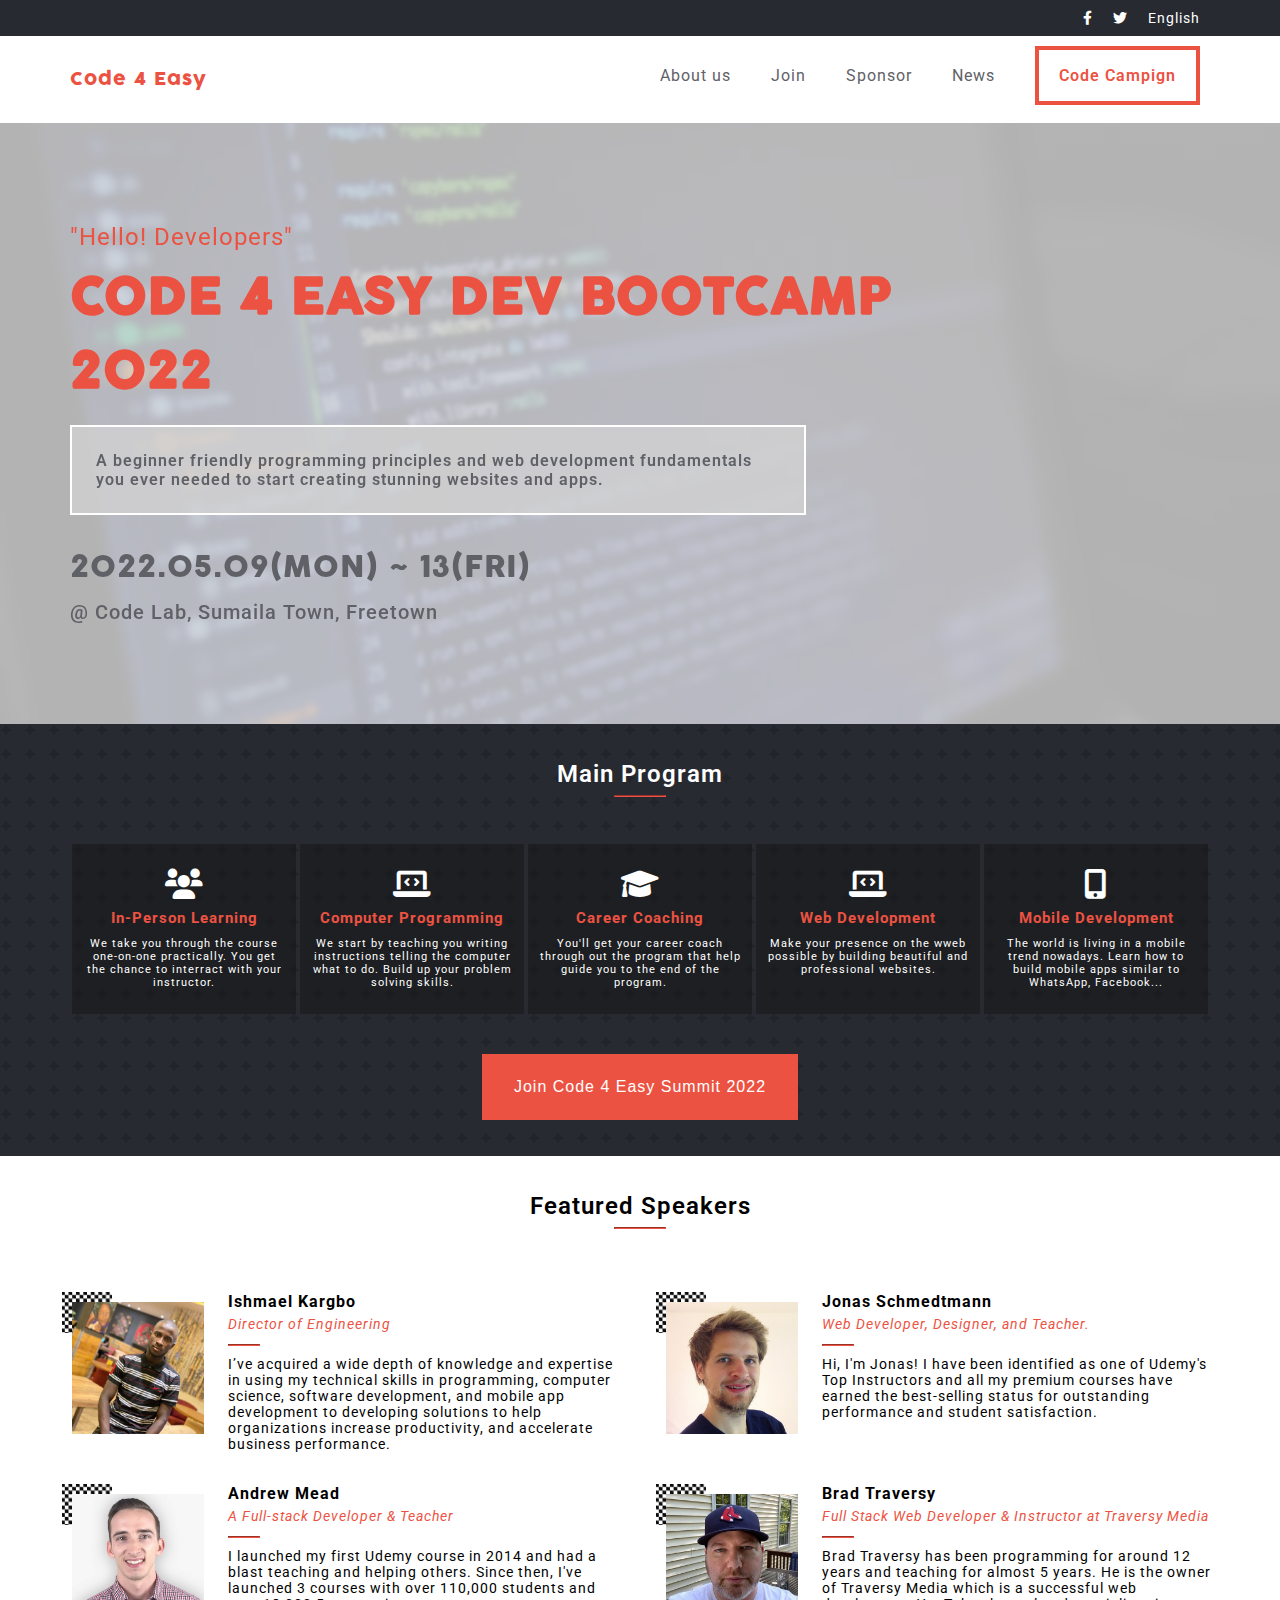
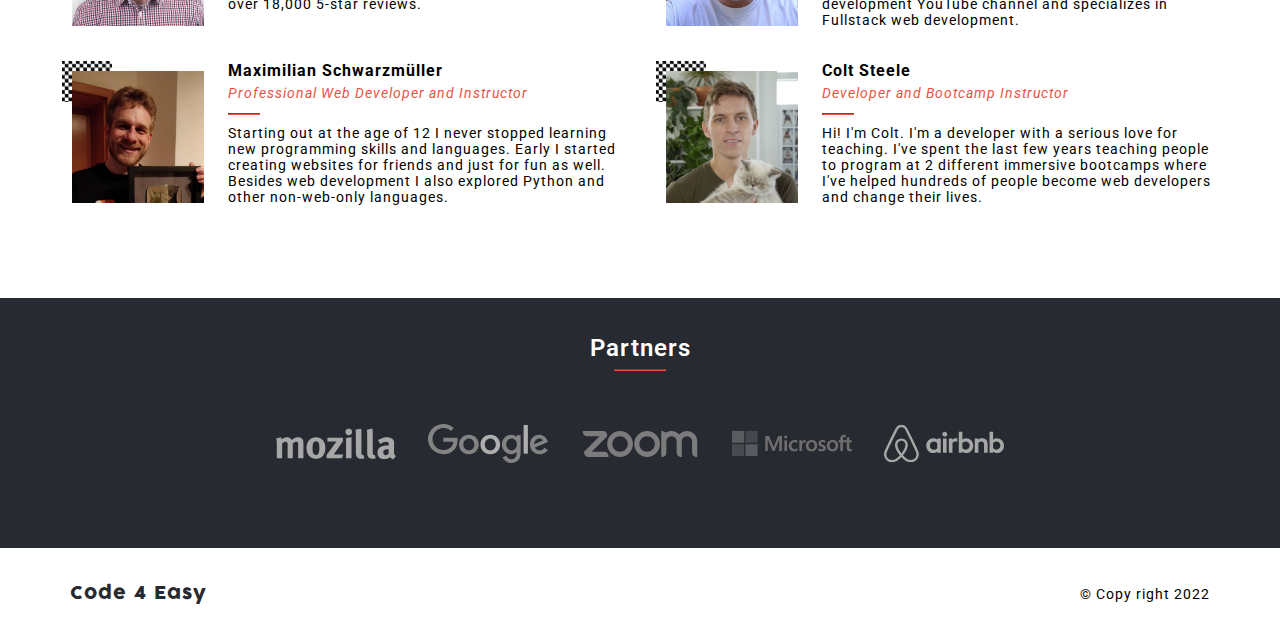
<file: index.html>
<!DOCTYPE html>
<html lang="en">

<head>
    <meta charset="UTF-8">
    <meta http-equiv="X-UA-Compatible" content="IE=edge">
    <meta name="viewport" content="width=device-width, initial-scale=1.0">
    <title>Code 4 Easy</title>
    <link rel="stylesheet" href="./assets/css/style.css">
    <link rel="preconnect" href="https://fonts.googleapis.com">
    <link rel="preconnect" href="https://fonts.gstatic.com" crossorigin>
    <link href="https://fonts.googleapis.com/css2?family=Roboto:wght@300;400;500;600;700&display=swap" rel="stylesheet">
    <link rel="stylesheet" href="https://cdnjs.cloudflare.com/ajax/libs/font-awesome/6.0.0-beta2/css/all.min.css"
        crossorigin="anonymous" />
</head>

<body>
    <main>
        <header>
            <div class="desktop-nav">
                <div class="top-nav">
                    <nav class="container">
                        <ul class="list">
                            <li><i class="fab fa-facebook-f"></i></li>
                            <li><i class="fab fa-twitter"></i></li>
                            <li>English</li>
                        </ul>
                    </nav>
                </div>
                <nav class="container main-nav">
                    <a class="logo" href="/">Code 4 Easy</a>
                    <ul class="list">
                        <li><a href="pages/about.html">About us</a></li>
                        <li><a href="#">Join</a></li>
                        <li><a href="#">Sponsor</a></li>
                        <li><a href="#">News</a></li>
                        <li><a class="nav-btn">Code Campign</a></li>
                    </ul>
                </nav>
            </div>
            <div class="mobile-menu" id="mobile-menu">
                <nav>
                    <ul id="nav-list">
                        <li><a href="/">Home</a></li>
                        <li><a href="pages/about.html">About us</a></li>
                        <li><a href="#">Join</a></li>
                        <li><a href="#">Sponsor</a></li>
                        <li><a href="#">News</a></li>
                    </ul>
                </nav>
                <button id="close-modal" class="close-modal">
                    <svg version="1.1" xmlns="http://www.w3.org/2000/svg" xmlns:xlink="http://www.w3.org/1999/xlink"
                        width="17" height="17" viewBox="0 0 17 17">
                        <g></g>
                        <path
                            d="M9.207 8.5l6.646 6.646-0.707 0.707-6.646-6.646-6.646 6.646-0.707-0.707 6.646-6.646-6.647-6.646 0.707-0.707 6.647 6.646 6.646-6.646 0.707 0.707-6.646 6.646z"
                            fill="#ffffff" />
                    </svg>
                </button>
            </div>
            <div class="backdrop">
                <div>
                    <div class="mobile-nav" id="mobile-nav">
                        <div class="menu">
                            <div></div>
                            <div></div>
                            <div></div>
                        </div>
                    </div>
                </div>
                <div class="headline container">
                    <p class="title-sub">"Hello! Developers"</p>
                    <h1 class="font-cocogoose title">CODE 4 EASY DEV BOOTCAMP 2022</h1>
                    <p class="caption">
                        A beginner friendly programming principles and web development
                        fundamentals you ever needed to start creating stunning websites and
                        apps.
                    </p>
                    <p class="event_date font-cocogoose">2022.05.09(MON) ~ 13(FRI)</p>
                    <p class="location">@ Code Lab, Sumaila Town, Freetown</p>
                </div>
            </div>
        </header>
        <section class="programs">
            <div class="container">
                <div class="title-div">
                    <p class="title">Main Program</p>
                    <hr class="red-line">
                </div>
                <ul class="list">
                    <li>
                        <div class="card">
                            <i class="fas fa-users fa-4x"></i>
                            <h3>In-Person Learning</h3>
                            <p>
                                We take you through the course one-on-one practically. You get the
                                chance to interract with your instructor.
                            </p>
                        </div>
                    </li>
                    <li>
                        <div class="card">
                            <i class="fas fa-laptop-code fa-4x"></i>
                            <h3>Computer Programming</h3>
                            <p>
                                We start by teaching you writing instructions telling the computer
                                what to do. Build up your problem solving skills.
                            </p>
                        </div>
                    </li>
                    <li>
                        <div class="card"><i class="fas fa-graduation-cap fa-4x"></i>
                            <h3>Career Coaching</h3>
                            <p>
                                You'll get your career coach through out the program that help
                                guide you to the end of the program.
                            </p>
                        </div>
                    </li>
                    <li>
                        <div class="card">
                            <i class="fas fa-laptop-code fa-4x"></i>
                            <h3>Web Development</h3>
                            <p>
                                Make your presence on the wweb possible by building beautiful and
                                professional websites.
                            </p>
                        </div>
                    </li>
                    <li>
                        <div class="card">
                            <i class="fas fa-mobile-alt fa-4x"></i>
                            <h3>Mobile Development</h3>
                            <p>
                                The world is living in a mobile trend nowadays. Learn how to build
                                mobile apps similar to WhatsApp, Facebook...
                            </p>
                        </div>
                    </li>
                </ul>
                <button class="join_summit">Join Code 4 Easy Summit 2022</button>
            </div>
        </section>
        <section class="speakers container">
            <div class="title-div">
                <p class="title">Featured Speakers</p>
                <hr class="red-line">
            </div>
            <ul class="list" id="speakers">

            </ul>
        </section>
        <section class="partners">
            <div class="container">
                <div class="title-div">
                    <p class="title">Partners</p>
                    <hr class="red-line">
                </div>
                <ul class="list">
                    <li>
                        <svg width="208" height="54" viewBox="0 0 208 54" fill="none"
                            xmlns="http://www.w3.org/2000/svg">
                            <g clip-path="url(#clip0_184_184)">
                                <path
                                    d="M8.60881 15.3634C9.23862 16.3286 9.51637 17.1889 9.86802 19.0048C12.3308 16.6191 15.3678 15.3634 18.6825 15.3634C21.676 15.3634 24.1331 16.3286 26.0339 18.2975C26.5464 18.7912 27.0401 19.4279 27.4661 20.0529C30.7743 16.69 33.7374 15.3634 37.7063 15.3634C40.5333 15.3634 43.2125 16.2024 44.8481 17.5992C46.8911 19.3513 47.5391 21.4582 47.5391 26.3625V51.8795H38.3547V28.1904C38.3547 23.8962 37.8423 23.0661 35.3795 23.0661C33.6139 23.0661 31.1329 24.2609 29.0956 26.0832V51.8787H20.133V28.5273C20.133 24.0502 19.4792 22.9984 16.8495 22.9984C15.1026 22.9984 12.6829 23.897 10.646 25.7282V51.8791H1.39952V26.8489C1.39952 21.6665 1.04137 19.4279 0.0477295 17.6669L8.60881 15.3634ZM64.3352 25.8692C63.6867 27.7681 63.3416 30.2888 63.3416 33.8665C63.3416 37.9918 63.7671 41.092 64.5387 42.9078C65.3902 44.8712 67.5204 45.8512 69.3404 45.8512C73.4396 45.8512 75.1926 42.2099 75.1926 33.7286C75.1926 28.8888 74.5567 25.7282 73.2914 24.1114C72.3834 22.929 70.9086 22.2246 69.2052 22.2246C66.9397 22.2246 65.1003 23.621 64.3352 25.8688V25.8692ZM81.3522 20.6868C84.2414 24.0497 85.5314 27.9732 85.5314 33.7899C85.5314 39.9584 84.1057 44.1724 80.9884 47.6707C78.2478 50.7519 74.6367 52.6512 69.0691 52.6512C59.2363 52.6512 52.8233 45.358 52.8233 34.0776C52.8233 22.7872 59.3041 15.2836 69.0691 15.2836C74.2233 15.2836 78.2478 17.0422 81.3526 20.6868H81.3522ZM115.974 15.9884V22.4382L100 45.358H116.598L114.332 51.8791H87.7173V46.0628L104.723 22.5801H89.1365V15.9884H115.975H115.974ZM130.869 15.143V51.8791H121.407V16.6191L130.869 15.143ZM131.98 6.10724C131.98 9.33636 129.393 11.9147 126.123 11.9147C122.956 11.9147 120.351 9.33636 120.351 6.10764C120.351 2.88537 123.043 0.284507 126.282 0.284507C129.456 0.284507 131.98 2.88537 131.98 6.10764V6.10724ZM148.103 9.33636V37.2999C148.103 43.4777 148.177 44.3078 148.745 45.2879C149.103 45.9246 149.868 46.2683 150.659 46.2683C150.998 46.2683 151.202 46.2683 151.714 46.1394L153.331 51.7409C151.714 52.3687 149.732 52.7189 147.684 52.7189C143.646 52.7189 140.4 50.8313 139.276 47.8234C138.566 45.9983 138.412 44.8712 138.412 39.7565V12.9681C138.412 8.2757 138.289 5.40887 137.936 2.17169L147.616 0C147.955 1.96052 148.103 4.27567 148.103 9.33636V9.33636ZM167.731 9.33636V37.2999C167.731 43.4777 167.812 44.3078 168.392 45.2879C168.725 45.9246 169.49 46.2683 170.281 46.2683C170.639 46.2683 170.855 46.2683 171.355 46.1394L172.966 51.7409C171.355 52.3687 169.373 52.7189 167.318 52.7189C163.288 52.7189 160.035 50.8313 158.905 47.8234C158.183 45.9983 158.065 44.8712 158.065 39.7565V12.9681C158.065 8.2757 157.924 5.40887 157.559 2.17169L167.225 0C167.614 1.96052 167.731 4.27567 167.731 9.33636H167.731ZM194.848 36.1792C188.305 36.1792 186.009 37.3611 186.009 41.6554C186.009 44.448 187.799 46.3413 190.199 46.3413C191.959 46.3413 193.737 45.4285 195.138 43.8911L195.293 36.1788H194.848V36.1792ZM182.582 17.3235C186.101 15.847 189.126 15.2224 192.459 15.2224C198.546 15.2224 202.706 17.4589 204.131 21.4582C204.6 22.929 204.816 24.0497 204.773 27.9083L204.544 39.9584V40.5951C204.544 44.4485 205.187 45.9246 207.953 47.9528L202.928 53.7107C200.718 52.7919 198.749 51.1747 197.829 49.3584C197.132 50.0657 196.348 50.7519 195.631 51.248C193.879 52.5106 191.317 53.2146 188.354 53.2146C180.299 53.2146 175.923 49.1404 175.923 42.0043C175.923 33.5787 181.799 29.6488 193.305 29.6488C193.996 29.6488 194.65 29.6488 195.434 29.7282V28.2646C195.434 24.2613 194.65 22.929 191.169 22.929C188.169 22.929 184.607 24.3927 180.731 26.9927L176.7 20.2613C178.62 19.066 180.034 18.3713 182.582 17.3235V17.3235Z"
                                    fill="#A7A7A7" />
                            </g>
                            <defs>
                                <clipPath id="clip0_184_184">
                                    <rect width="208" height="54" fill="white" />
                                </clipPath>
                            </defs>
                        </svg>
                    </li>
                    <li>
                        <svg width="181" height="59" viewBox="0 0 181 59" fill="none"
                            xmlns="http://www.w3.org/2000/svg">
                            <path d="M144.192 1.55261H150.671V44.8021H144.192V1.55261Z" fill="#AFAFAF" />
                            <path
                                d="M61.6742 16.2754C53.5124 16.2754 46.8644 22.4644 46.8644 30.9876C46.8644 39.4579 53.5124 45.6998 61.6742 45.6998C69.8361 45.6998 76.4841 39.4579 76.4841 30.9876C76.4841 22.4539 69.8361 16.2754 61.6742 16.2754V16.2754ZM61.6742 39.9015C57.2069 39.9015 53.3536 36.2261 53.3536 30.9876C53.3536 25.6963 57.2069 22.0737 61.6742 22.0737C66.1415 22.0737 69.9949 25.6963 69.9949 30.9876C69.9949 36.2261 66.1415 39.9015 61.6742 39.9015Z"
                                fill="#838383" />
                            <path
                                d="M23.2363 20.7851V27.0269H38.205C37.7604 30.5334 36.5853 33.0998 34.7963 34.8847C32.6156 37.0604 29.2069 39.4579 23.2363 39.4579C14.0159 39.4579 6.8174 32.0437 6.8174 22.8446C6.8174 13.6455 14.0159 6.24186 23.2363 6.24186C28.2118 6.24186 31.8428 8.19575 34.521 10.6988L38.9354 6.29467C35.188 2.72487 30.2231 0 23.2363 0C10.6072 0 0 10.2552 0 22.8551C0 35.455 10.6178 45.7103 23.2363 45.7103C30.0537 45.7103 35.188 43.4818 39.2107 39.2994C43.3498 35.1699 44.6307 29.3822 44.6307 24.6929C44.6307 23.2459 44.5143 21.9046 44.292 20.7956H23.2363V20.7851Z"
                                fill="#838383" />
                            <path
                                d="M168.434 39.9015C165.142 39.9015 162.792 38.4017 161.278 35.4445L181 27.3016L180.333 25.6328C179.105 22.3482 175.358 16.2648 167.704 16.2648C160.103 16.2648 153.794 22.232 153.794 30.977C153.794 39.2255 160.05 45.6892 168.434 45.6892C175.199 45.6892 179.105 41.5596 180.725 39.1727L175.696 35.8247C174.024 38.2856 171.737 39.9015 168.434 39.9015V39.9015ZM167.937 21.9574C170.509 21.9574 172.69 23.2354 173.41 25.0836L160.23 30.544C160.061 24.8513 164.634 21.9574 167.937 21.9574V21.9574Z"
                                fill="#838383" />
                            <path
                                d="M133.575 19.56H133.352C131.902 17.8279 129.107 16.2754 125.582 16.2754C118.204 16.2754 111.45 22.739 111.45 31.051C111.45 39.2995 118.214 45.7104 125.582 45.7104C129.097 45.7104 131.891 44.1473 133.352 42.3624H133.575V44.4852C133.575 50.1145 130.557 53.1246 125.698 53.1246C121.729 53.1246 119.273 50.2835 118.267 47.886L112.625 50.2307C114.244 54.1279 118.542 58.9229 125.698 58.9229C133.299 58.9229 139.725 54.4659 139.725 43.5981V17.1626H133.575V19.56ZM126.143 39.9015C121.676 39.9015 117.928 36.1628 117.928 31.0404C117.928 25.8547 121.676 22.0631 126.143 22.0631C130.557 22.0631 134.019 25.8547 134.019 31.0404C134.019 36.1733 130.557 39.9015 126.143 39.9015Z"
                                fill="#838383" />
                            <path
                                d="M93.9616 16.2754C85.7998 16.2754 79.1517 22.4644 79.1517 30.9876C79.1517 39.4579 85.7998 45.6998 93.9616 45.6998C102.123 45.6998 108.771 39.4579 108.771 30.9876C108.771 22.4539 102.123 16.2754 93.9616 16.2754V16.2754ZM93.9616 39.9015C89.4943 39.9015 85.641 36.2261 85.641 30.9876C85.641 25.6963 89.4943 22.0737 93.9616 22.0737C98.4289 22.0737 102.282 25.6963 102.282 30.9876C102.293 36.2261 98.4395 39.9015 93.9616 39.9015Z"
                                fill="#AFAFAF" />
                        </svg>
                    </li>
                    <li>
                        <svg width="169" height="40" viewBox="0 0 169 40" fill="none"
                            xmlns="http://www.w3.org/2000/svg">
                            <path fill-rule="evenodd" clip-rule="evenodd"
                                d="M135.141 12.7051C135.757 13.7748 135.959 14.9919 136.025 16.3601L136.113 18.1837V30.9359L136.202 32.7615C136.381 35.7429 138.566 37.9474 141.551 38.1349L143.356 38.2248V18.1837L143.445 16.3601C143.519 15.0072 143.719 13.7672 144.345 12.6898C144.982 11.5848 145.897 10.668 146.998 10.0314C148.099 9.39487 149.347 9.061 150.617 9.06333C151.887 9.06565 153.133 9.40409 154.232 10.0447C155.331 10.6852 156.242 11.6054 156.876 12.7128C157.492 13.7825 157.684 15.0225 157.758 16.3601L157.848 18.178V30.9359L157.937 32.7615C158.123 35.7582 160.291 37.9627 163.286 38.1349L165.091 38.2248V16.3601C165.091 12.4938 163.565 8.78578 160.849 6.05137C158.133 3.31695 154.448 1.78001 150.606 1.77849C148.55 1.77631 146.517 2.21576 144.643 3.06748C142.769 3.9192 141.097 5.16358 139.739 6.71748C138.38 5.16419 136.708 3.92011 134.834 3.06814C132.96 2.21616 130.928 1.77586 128.871 1.77658C125.863 1.77658 123.072 2.6951 120.759 4.28147C119.348 2.69702 116.192 1.77658 114.379 1.77658V38.2248L116.192 38.1349C119.223 37.934 121.413 35.7888 121.531 32.7615L121.628 30.9359V18.1837L121.718 16.3601C121.794 14.9842 121.984 13.7748 122.602 12.6975C123.24 11.5931 124.155 10.6765 125.255 10.0392C126.355 9.40187 127.602 9.06612 128.871 9.06546C130.142 9.06574 131.39 9.40216 132.49 10.041C133.591 10.6798 134.505 11.5986 135.141 12.7051V12.7051ZM11.1523 38.1368L12.9645 38.2248H40.1285L40.0392 36.4069C39.7939 33.4102 37.685 31.2211 34.6976 31.0259L32.8854 30.9359H16.5889L38.3163 9.06355L38.227 7.24755C38.0862 4.22024 35.888 2.033 32.8854 1.86652L31.0732 1.78423L3.90918 1.77658L3.99855 3.60023C4.23625 6.56822 6.37553 8.8033 9.33818 8.97552L11.1523 9.06546H27.4488L5.72138 30.9379L5.81076 32.7615C5.98951 35.7659 8.14399 37.9416 11.1523 38.1349V38.1368ZM107.269 7.11168C108.951 8.80391 110.286 10.813 111.196 13.0242C112.106 15.2354 112.575 17.6054 112.575 19.9988C112.575 22.3922 112.106 24.7622 111.196 26.9734C110.286 29.1846 108.951 31.1937 107.269 32.8859C103.871 36.3027 99.2641 38.222 94.4604 38.222C89.6567 38.222 85.0495 36.3027 81.6514 32.8859C74.5794 25.7692 74.5794 14.2283 81.6514 7.11168C83.3318 5.42002 85.3269 4.07801 87.5227 3.16228C89.7185 2.24655 92.0721 1.77504 94.449 1.77466C96.8298 1.773 99.1875 2.24368 101.387 3.15979C103.587 4.07589 105.586 5.41944 107.269 7.11359V7.11168ZM102.145 12.2726C104.182 14.3241 105.326 17.1054 105.326 20.0055C105.326 22.9055 104.182 25.6869 102.145 27.7383C100.106 29.7882 97.3422 30.9397 94.4604 30.9397C91.5786 30.9397 88.8147 29.7882 86.7761 27.7383C84.7392 25.6869 83.5949 22.9055 83.5949 20.0055C83.5949 17.1054 84.7392 14.3241 86.7761 12.2726C88.8147 10.2228 91.5786 9.07131 94.4604 9.07131C97.3422 9.07131 100.106 10.2228 102.145 12.2726ZM56.4403 1.77466C58.8173 1.77529 61.171 2.2471 63.3668 3.16316C65.5626 4.07922 67.5576 5.42158 69.2379 7.11359C76.3118 14.2283 76.3118 25.7711 69.2379 32.8859C65.8398 36.3027 61.2326 38.222 56.4289 38.222C51.6251 38.222 47.0179 36.3027 43.6198 32.8859C36.5479 25.7692 36.5479 14.2283 43.6198 7.11168C45.3003 5.42002 47.2953 4.07801 49.4912 3.16228C51.687 2.24655 54.0405 1.77504 56.4175 1.77466H56.4403V1.77466ZM64.1131 12.2688C66.1507 14.3203 67.2953 17.1021 67.2953 20.0026C67.2953 22.9031 66.1507 25.6849 64.1131 27.7364C62.0746 29.7863 59.3107 30.9377 56.4289 30.9377C53.547 30.9377 50.7831 29.7863 48.7446 27.7364C46.7076 25.685 45.5634 22.9036 45.5634 20.0036C45.5634 17.1035 46.7076 14.3221 48.7446 12.2707C50.7831 10.2209 53.547 9.0694 56.4289 9.0694C59.3107 9.0694 62.0746 10.2209 64.1131 12.2707V12.2688Z"
                                fill="#7C7C7C" />
                        </svg>
                    </li>
                    <li>
                        <svg width="241" height="51" viewBox="0 0 241 51" fill="none"
                            xmlns="http://www.w3.org/2000/svg">
                            <g clip-path="url(#clip0_187_5)">
                                <path
                                    d="M241 23.0727V18.8737H235.737V12.3458L235.56 12.3998L230.616 13.8983L230.519 13.9277V18.8739H222.716V16.1184C222.716 14.8354 223.005 13.8535 223.576 13.1987C224.143 12.5518 224.953 12.2229 225.987 12.2229C226.731 12.2229 227.5 12.3963 228.275 12.7384L228.469 12.8243V8.40219L228.377 8.36893C227.655 8.11163 226.672 7.98206 225.454 7.98206C223.919 7.98206 222.524 8.31304 221.308 8.96899C220.091 9.62587 219.133 10.5636 218.462 11.7559C217.794 12.9467 217.455 14.3222 217.455 15.8443V18.8737H213.79V23.0727H217.455V40.7624H222.716V23.0727H230.519V34.3142C230.519 38.944 232.723 41.2902 237.07 41.2902C237.784 41.2902 238.536 41.2073 239.304 41.0449C240.085 40.8781 240.618 40.7116 240.931 40.5338L241 40.4931V36.2553L240.786 36.3955C240.501 36.584 240.145 36.738 239.728 36.8526C239.31 36.9692 238.96 37.0277 238.689 37.0277C237.671 37.0277 236.917 36.7558 236.45 36.2193C235.977 35.6779 235.737 34.7311 235.737 33.4067V23.0727H241ZM202.041 37.0283C200.131 37.0283 198.626 36.401 197.565 35.1653C196.497 33.9234 195.956 32.1528 195.956 29.9032C195.956 27.5821 196.497 25.7656 197.565 24.5017C198.627 23.2462 200.118 22.6089 201.998 22.6089C203.822 22.6089 205.274 23.2175 206.315 24.4188C207.36 25.6263 207.891 27.4283 207.891 29.7764C207.891 32.1533 207.392 33.9791 206.408 35.2004C205.431 36.4126 203.962 37.0283 202.041 37.0283V37.0283ZM202.275 18.3464C198.632 18.3464 195.738 19.404 193.675 21.4899C191.613 23.576 190.568 26.4629 190.568 30.0711C190.568 33.4982 191.588 36.2548 193.601 38.2631C195.614 40.2721 198.353 41.2897 201.742 41.2897C205.274 41.2897 208.11 40.2173 210.172 38.1026C212.234 35.9901 213.279 33.1305 213.279 29.6066C213.279 26.1259 212.298 23.3487 210.364 21.3538C208.429 19.358 205.707 18.3464 202.275 18.3464V18.3464ZM182.085 18.3464C179.607 18.3464 177.557 18.9744 175.991 20.2126C174.415 21.4582 173.616 23.0919 173.616 25.0687C173.616 26.0963 173.789 27.0091 174.128 27.7833C174.47 28.5601 174.998 29.244 175.7 29.8179C176.397 30.3873 177.473 30.9836 178.898 31.5904C180.097 32.0789 180.99 32.4921 181.558 32.8178C182.113 33.137 182.507 33.4578 182.729 33.7703C182.945 34.0761 183.055 34.4946 183.055 35.0111C183.055 36.4816 181.943 37.1972 179.656 37.1972C178.807 37.1972 177.84 37.0216 176.78 36.6757C175.727 36.3349 174.734 35.8359 173.834 35.1961L173.616 35.0409V40.0591L173.696 40.0961C174.44 40.4365 175.379 40.7236 176.485 40.9495C177.589 41.1756 178.592 41.2907 179.464 41.2907C182.153 41.2907 184.319 40.6597 185.899 39.414C187.489 38.1599 188.295 36.4876 188.295 34.4424C188.295 32.967 187.861 31.7017 187.006 30.6813C186.157 29.6692 184.683 28.74 182.627 27.9187C180.989 27.2673 179.939 26.7266 179.506 26.3116C179.089 25.9106 178.877 25.3436 178.877 24.6255C178.877 23.9889 179.139 23.479 179.676 23.066C180.217 22.6509 180.97 22.4398 181.915 22.4398C182.791 22.4398 183.688 22.577 184.58 22.8459C185.471 23.1147 186.254 23.4748 186.908 23.9153L187.123 24.0608V19.3005L187.04 19.2654C186.437 19.0092 185.642 18.7901 184.677 18.6122C183.715 18.4355 182.843 18.3464 182.085 18.3464V18.3464ZM159.901 37.0283C157.992 37.0283 156.486 36.401 155.425 35.1653C154.357 33.9234 153.817 32.1533 153.817 29.9032C153.817 27.5821 154.358 25.7656 155.426 24.5017C156.487 23.2462 157.978 22.6089 159.859 22.6089C161.682 22.6089 163.134 23.2175 164.175 24.4188C165.22 25.6263 165.751 27.4283 165.751 29.7764C165.751 32.1533 165.252 33.9791 164.268 35.2004C163.291 36.4126 161.822 37.0283 159.901 37.0283V37.0283ZM160.135 18.3464C156.491 18.3464 153.597 19.404 151.535 21.4899C149.473 23.576 148.427 26.4629 148.427 30.0711C148.427 33.4996 149.449 36.2548 151.461 38.2631C153.474 40.2721 156.213 41.2897 159.602 41.2897C163.133 41.2897 165.97 40.2173 168.032 38.1026C170.094 35.9901 171.139 33.1305 171.139 29.6066C171.139 26.1259 170.159 23.3487 168.224 21.3538C166.288 19.358 163.567 18.3464 160.135 18.3464V18.3464ZM140.441 22.6643V18.8737H135.244V40.762H140.441V29.5653C140.441 27.6614 140.877 26.0972 141.737 24.9158C142.586 23.7485 143.717 23.157 145.098 23.157C145.566 23.157 146.091 23.2334 146.66 23.3847C147.224 23.5351 147.632 23.6984 147.872 23.8702L148.091 24.0271V18.8362L148.007 18.8004C147.523 18.5967 146.838 18.4939 145.972 18.4939C144.666 18.4939 143.497 18.9097 142.496 19.7283C141.617 20.4477 140.982 21.4342 140.496 22.6643H140.441ZM125.937 18.3464C123.553 18.3464 121.426 18.8529 119.618 19.8514C117.805 20.8521 116.403 22.2809 115.449 24.0977C114.5 25.9102 114.018 28.0272 114.018 30.3882C114.018 32.4563 114.485 34.3542 115.409 36.0269C116.333 37.7023 117.642 39.0131 119.298 39.9222C120.952 40.8301 122.863 41.2904 124.98 41.2904C127.449 41.2904 129.558 40.8012 131.249 39.8365L131.317 39.7977V35.0806L131.099 35.2386C130.333 35.7913 129.477 36.2324 128.556 36.5502C127.638 36.8678 126.8 37.0283 126.066 37.0283C124.027 37.0283 122.39 36.3962 121.201 35.1499C120.01 33.9019 119.407 32.1496 119.407 29.9445C119.407 27.7256 120.036 25.9282 121.277 24.6019C122.514 23.2796 124.155 22.6089 126.152 22.6089C127.86 22.6089 129.524 23.1819 131.099 24.3137L131.317 24.4705V19.5003L131.247 19.461C130.654 19.1323 129.846 18.861 128.842 18.6552C127.843 18.4498 126.866 18.3464 125.937 18.3464V18.3464ZM110.438 18.8739H105.241V40.762H110.438V18.8739V18.8739ZM107.893 9.54942C107.038 9.54942 106.292 9.8379 105.679 10.4095C105.063 10.9828 104.751 11.7046 104.751 12.5564C104.751 13.3948 105.06 14.1034 105.669 14.6615C106.275 15.2179 107.023 15.4999 107.893 15.4999C108.763 15.4999 109.514 15.2179 110.127 14.6624C110.744 14.1034 111.057 13.3951 111.057 12.5564C111.057 11.7344 110.752 11.02 110.153 10.4326C109.553 9.84644 108.793 9.54942 107.893 9.54942ZM94.9262 17.259V40.762H100.23V10.2195H92.8894L83.5589 32.9055L74.5043 10.2195H66.8647V40.7617H71.8489V17.2566H72.02L81.5815 40.762H85.3429L94.7551 17.259H94.9262V17.259Z"
                                    fill="#706D6E" />
                                <path d="M24.4482 24.235H0V0.0136719H24.4482V24.235Z" fill="#A7A7A7"
                                    fill-opacity="0.4" />
                                <path d="M51.4416 24.2344H26.9939V0.0130615H51.4416V24.2344Z" fill="#A7A7A7"
                                    fill-opacity="0.24" />
                                <path d="M24.4475 50.9869H0V26.7657H24.4475V50.9869Z" fill="#A7A7A7"
                                    fill-opacity="0.26" />
                                <path d="M51.4416 50.9869H26.9939V26.7657H51.4416V50.9869Z" fill="#A7A7A7"
                                    fill-opacity="0.39" />
                            </g>
                            <defs>
                                <clipPath id="clip0_187_5">
                                    <rect width="241" height="51" fill="white" />
                                </clipPath>
                            </defs>
                        </svg>
                    </li>
                    <li>
                        <svg width="201" height="63" viewBox="0 0 201 63" fill="none"
                            xmlns="http://www.w3.org/2000/svg">
                            <g clip-path="url(#clip0_187_3)">
                                <path
                                    d="M105.933 15.8291C105.933 18.0996 104.112 19.9278 101.851 19.9278C99.5913 19.9278 97.7715 18.0996 97.7715 15.8291C97.7715 13.5586 99.5292 11.7304 101.851 11.7304C104.175 11.7934 105.933 13.6222 105.933 15.8291V15.8291ZM89.1086 24.0908V25.1C89.1086 25.1 87.1633 22.5762 83.02 22.5762C76.1783 22.5762 70.8416 27.8108 70.8416 35.0626C70.8416 42.252 76.1156 47.5489 83.02 47.5489C87.226 47.5489 89.1086 44.9635 89.1086 44.9635V46.0351C89.1086 46.5397 89.4861 46.9171 89.9878 46.9171H95.0718V23.205H89.9878C89.4861 23.2069 89.1086 23.6491 89.1086 24.0908V24.0908ZM89.1086 39.2879C88.1679 40.6758 86.2841 41.874 84.0246 41.874C80.0074 41.874 76.9308 39.3516 76.9308 35.0626C76.9308 30.7743 80.0074 28.2518 84.0246 28.2518C86.222 28.2518 88.2307 29.513 89.1086 30.8373V39.2879ZM98.8388 23.2069H104.865V46.9189H98.8388V23.2069V23.2069ZM188.857 22.5756C184.714 22.5756 182.767 25.0994 182.767 25.0994V11.7934H176.741V46.9189H181.826C182.329 46.9189 182.704 46.4773 182.704 46.0357V44.9641C182.704 44.9641 184.651 47.5496 188.793 47.5496C195.636 47.5496 200.971 42.2539 200.971 35.0645C200.971 27.8751 195.636 22.5756 188.857 22.5756V22.5756ZM187.852 41.8104C185.529 41.8104 183.709 40.6134 182.767 39.2249V30.7743C183.709 29.513 185.718 28.1888 187.852 28.1888C191.87 28.1888 194.946 30.7113 194.946 34.9996C194.946 39.2879 191.87 41.8104 187.852 41.8104ZM173.603 32.8564V46.982H167.576V33.5494C167.576 29.6403 166.321 28.0628 162.933 28.0628C161.113 28.0628 159.229 29.009 158.035 30.3969V46.9196H152.01V23.2075H156.779C157.281 23.2075 157.658 23.6491 157.658 24.0908V25.1C159.416 23.2705 161.738 22.5762 164.06 22.5762C166.697 22.5762 168.895 23.3341 170.653 24.8474C172.786 26.6132 173.603 28.8831 173.603 32.8564V32.8564ZM137.381 22.5756C133.239 22.5756 131.293 25.0994 131.293 25.0994V11.7934H125.267V46.9189H130.351C130.853 46.9189 131.23 46.4773 131.23 46.0357V44.9641C131.23 44.9641 133.177 47.5496 137.319 47.5496C144.162 47.5496 149.497 42.2539 149.497 35.0645C149.56 27.8744 144.224 22.5756 137.381 22.5756V22.5756ZM136.377 41.8104C134.055 41.8104 132.235 40.6134 131.293 39.2249V30.7743C132.235 29.513 134.243 28.1888 136.377 28.1888C140.395 28.1888 143.471 30.7113 143.471 34.9996C143.471 39.2879 140.395 41.8104 136.377 41.8104ZM120.056 22.5756C121.876 22.5756 122.818 22.8919 122.818 22.8919V28.5038C122.818 28.5038 117.796 26.8009 114.658 30.3963V46.9813H108.631V23.2069H113.716C114.219 23.2069 114.594 23.6485 114.594 24.0901V25.0994C115.726 23.7745 118.174 22.5756 120.056 22.5756V22.5756ZM57.4716 44.7745C57.1581 44.0179 56.8439 43.1983 56.5304 42.504C56.0274 41.3694 55.5251 40.2965 55.0868 39.2879L55.0241 39.2249C50.692 29.765 46.0476 20.1804 41.1506 10.7218L40.9624 10.3425C40.4474 9.3613 39.9454 8.37319 39.4567 7.37844C38.8284 6.24257 38.2013 5.04559 37.1966 3.90972C35.188 1.38725 32.3002 -0.000610352 29.2249 -0.000610352C26.0856 -0.000610352 23.2611 1.38726 21.1904 3.7831C20.2484 4.91771 19.5574 6.11595 18.9303 7.25182C18.4403 8.24594 17.9384 9.23404 17.4246 10.2159L17.2358 10.5951C12.4021 20.0538 7.69438 29.639 3.36295 39.0983L3.29962 39.2237C2.86064 40.2342 2.3577 41.3058 1.85538 42.4397C1.54183 43.134 1.22828 43.8906 0.914723 44.7102C0.0982294 47.0431 -0.153253 49.2505 0.161555 51.5217C0.852 56.2516 3.99005 60.223 8.3221 61.9902C9.95447 62.6844 11.6495 62.9994 13.4067 62.9994C13.909 62.9994 14.5361 62.9364 15.0391 62.8728C17.111 62.6208 19.2451 61.9278 21.317 60.7295C23.8907 59.2787 26.3389 57.1985 29.1007 54.1714C31.8625 57.1985 34.3734 59.2787 36.8844 60.7295C38.9569 61.9278 41.0903 62.6208 43.1617 62.8728C43.664 62.937 44.2924 62.9994 44.7947 62.9994C46.5525 62.9994 48.3096 62.6844 49.8787 61.9902C54.2734 60.223 57.3487 56.1886 58.0398 51.5217C58.5384 49.3148 58.2875 47.1086 57.4716 44.7745V44.7745ZM29.1615 48.0536C25.7714 43.7652 23.574 39.7295 22.8215 36.3251C22.5079 34.8742 22.4446 33.613 22.6333 32.4778C22.7581 31.4685 23.1356 30.5853 23.638 29.8287C24.8307 28.1271 26.8394 27.0542 29.1622 27.0542C31.4856 27.0542 33.5569 28.0634 34.687 29.8287C35.1893 30.5853 35.5655 31.4692 35.6922 32.4778C35.8797 33.6136 35.817 34.9372 35.5035 36.3251C34.7478 39.6665 32.5504 43.7029 29.1615 48.0536ZM54.2069 51.0177C53.768 54.2968 51.5706 57.1354 48.4952 58.3967C46.9889 59.0267 45.3559 59.2163 43.7248 59.0267C42.1558 58.837 40.5855 58.3324 38.9544 57.3874C36.6943 56.125 34.4349 54.1714 31.7979 51.2696C35.9406 46.1623 38.4515 41.4948 39.3934 37.3337C39.833 35.3782 39.8964 33.613 39.707 31.9725C39.4568 30.3963 38.8911 28.9454 38.0125 27.6842C36.0653 24.8455 32.8006 23.2069 29.1609 23.2069C25.5212 23.2069 22.2564 24.9097 20.3105 27.6842C19.4319 28.9454 18.8663 30.3963 18.6154 31.9725C18.3646 33.613 18.4267 35.4412 18.929 37.3337C19.8703 41.4948 22.444 46.2247 26.5239 51.3327C23.9503 54.2338 21.6274 56.1892 19.3674 57.4505C17.735 58.3967 16.1666 58.9013 14.5976 59.0897C12.9031 59.2793 11.2701 59.0267 9.82655 58.4597C6.75121 57.1985 4.55383 54.3597 4.11485 51.0807C3.92672 49.5044 4.05151 47.9282 4.67987 46.1623C4.86738 45.5311 5.18218 44.9011 5.49574 44.1445C5.93534 43.1353 6.4364 42.0624 6.93934 40.9908L7.00269 40.8654C11.3335 31.4685 15.9785 21.8833 20.8122 12.5506L21.0003 12.1714C21.5033 11.2264 22.0056 10.2172 22.5073 9.27092C23.0096 8.26168 23.574 7.31544 24.2651 6.49519C25.5832 4.98322 27.3404 4.16235 29.2869 4.16235C31.2335 4.16235 32.9906 4.98322 34.3088 6.49519C34.9999 7.31733 35.5643 8.26357 36.0666 9.27092C36.5695 10.2172 37.0719 11.2264 37.5729 12.1714L37.7617 12.5506C42.5217 21.922 47.105 31.383 51.5091 40.9284V40.9914C52.0121 42.0019 52.451 43.1359 52.9533 44.1464C53.2669 44.9017 53.5811 45.5317 53.7692 46.163C54.2703 47.801 54.4584 49.3784 54.2069 51.0177V51.0177Z"
                                    fill="#A7A7A7" />
                            </g>
                            <defs>
                                <clipPath id="clip0_187_3">
                                    <rect width="201" height="63" fill="white" />
                                </clipPath>
                            </defs>
                        </svg>
                    </li>
                </ul>
            </div>
        </section>
        <footer class="container">
            <a class="logo" href="/">Code 4 Easy</a>
            <p>&copy; Copy right 2022</p>
        </footer>
    </main>
    <script src="./assets/js/script.js"></script>
    <script src="./assets/js/speaker.js"></script>
</body>

</html>
</file>
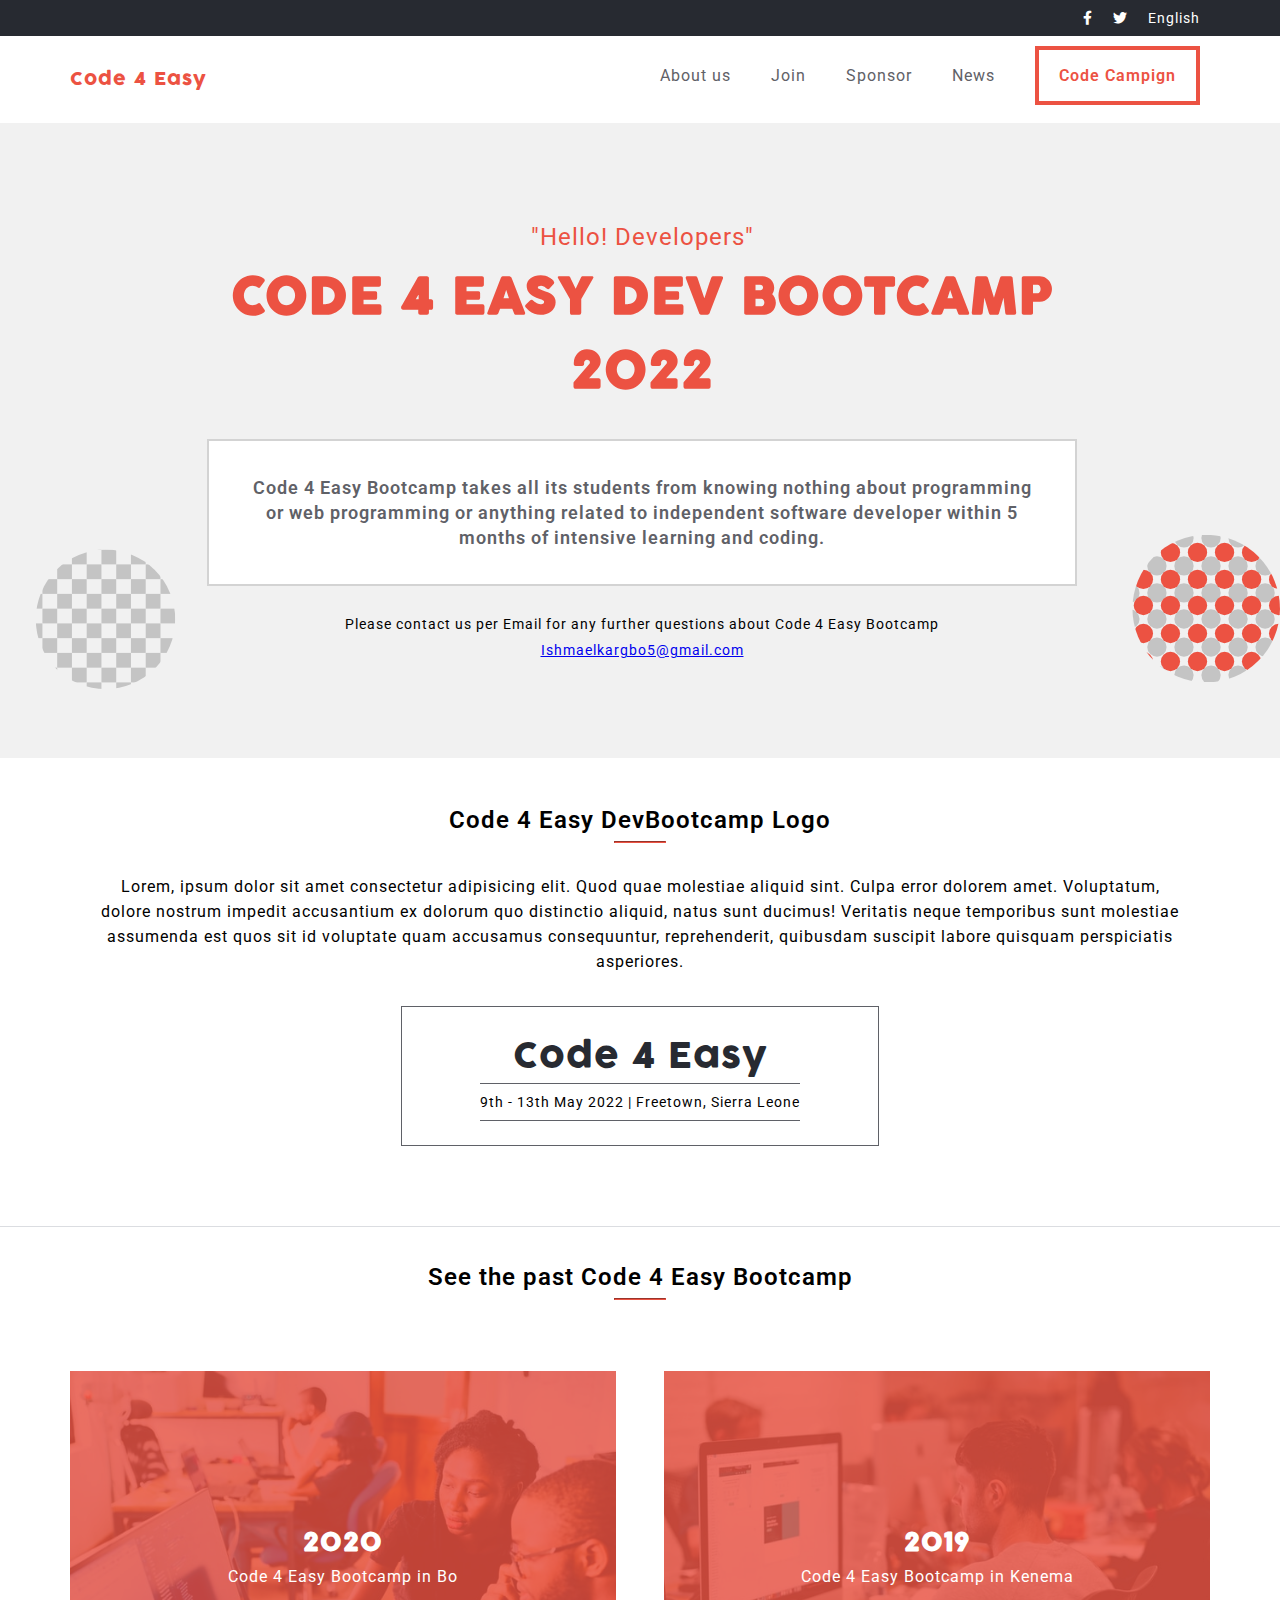
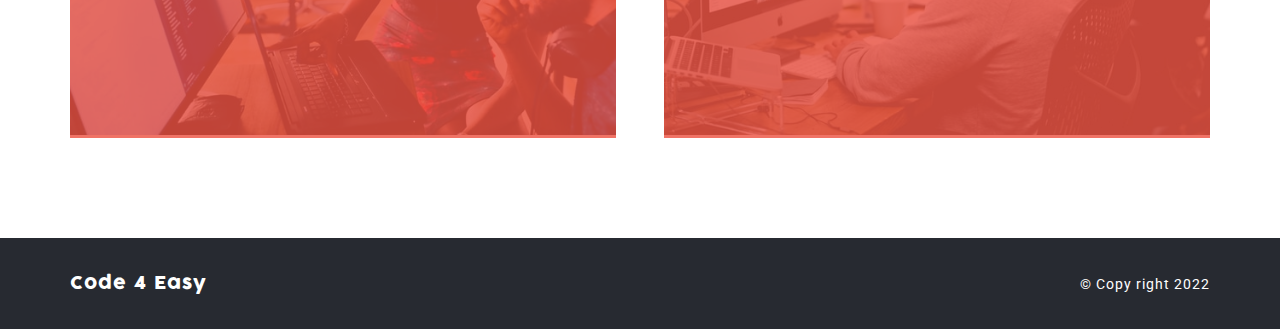
<file: pages/about.html>
<!DOCTYPE html>
<html lang="en">

<head>
    <meta charset="UTF-8">
    <meta http-equiv="X-UA-Compatible" content="IE=edge">
    <meta name="viewport" content="width=device-width, initial-scale=1.0">
    <title>Code 4 Easy</title>
    <link rel="stylesheet" href="../assets/css/about.css">
    <link rel="preconnect" href="https://fonts.googleapis.com">
    <link rel="preconnect" href="https://fonts.gstatic.com" crossorigin>
    <link href="https://fonts.googleapis.com/css2?family=Roboto:wght@300;400;500;600;700&display=swap" rel="stylesheet">
    <link rel="stylesheet" href="https://cdnjs.cloudflare.com/ajax/libs/font-awesome/6.0.0-beta2/css/all.min.css"
        crossorigin="anonymous" />
</head>

<body>
    <main>
        <header>
            <div class="desktop-nav">
                <div class="top-nav">
                    <nav class="container">
                        <ul class="list">
                            <li><i class="fab fa-facebook-f"></i></li>
                            <li><i class="fab fa-twitter"></i></li>
                            <li>English</li>
                        </ul>
                    </nav>
                </div>
                <nav class="container main-nav">
                    <a class="logo" href="/">Code 4 Easy</a>
                    <ul class="list">
                        <li><a href="pages/about.html">About us</a></li>
                        <li><a href="#">Join</a></li>
                        <li><a href="#">Sponsor</a></li>
                        <li><a href="#">News</a></li>
                        <li><a class="nav-btn">Code Campign</a></li>
                    </ul>
                </nav>
            </div>

            <div class="mobile-menu" id="mobile-menu">
                <nav>
                    <ul id="nav-list">
                        <li><a href="/">Home</a></li>
                        <li><a href="pages/about.html">About us</a></li>
                        <li><a href="#">Join</a></li>
                        <li><a href="#">Sponsor</a></li>
                        <li><a href="#">News</a></li>
                    </ul>
                </nav>
                <button id="close-modal" class="close-modal">
                    <svg version="1.1" xmlns="http://www.w3.org/2000/svg" xmlns:xlink="http://www.w3.org/1999/xlink"
                        width="17" height="17" viewBox="0 0 17 17">
                        <g></g>
                        <path
                            d="M9.207 8.5l6.646 6.646-0.707 0.707-6.646-6.646-6.646 6.646-0.707-0.707 6.646-6.646-6.647-6.646 0.707-0.707 6.647 6.646 6.646-6.646 0.707 0.707-6.646 6.646z"
                            fill="#ffffff" />
                    </svg>
                </button>
            </div>
            <div class="about">
                <div>
                    <div class="mobile-nav" id="mobile-nav">
                        <div class="menu">
                            <div></div>
                            <div></div>
                            <div></div>
                        </div>
                    </div>
                </div>
                <div class="headline container">
                    <p class="title-sub">"Hello! Developers"</p>
                    <h1 class="font-cocogoose title">CODE 4 EASY DEV BOOTCAMP 2022</h1>
                    <p class="caption">
                        Code 4 Easy Bootcamp takes all its students from knowing nothing about
                        programming or web programming or anything related to independent
                        software developer within 5 months of intensive learning and coding.
                    </p>
                    <p class="contact-info">Please contact us per Email for any further questions about Code 4 Easy
                        Bootcamp</p>
                    <a href="email:ishmaelkargbo5@outlook.com">Ishmaelkargbo5@gmail.com</a>
                </div>
            </div>
        </header>
        <section class="past logo-section">
            <div class="container">
                <div class="title-div">
                    <p class="title">Code 4 Easy DevBootcamp Logo</p>
                    <hr class="red-line">
                </div>
                <div>
                    <p class="des">
                        Lorem, ipsum dolor sit amet consectetur adipisicing elit. Quod quae molestiae aliquid sint. Culpa error dolorem amet. Voluptatum, dolore nostrum impedit accusantium ex dolorum quo distinctio aliquid, natus sunt ducimus!
                        Veritatis neque temporibus sunt molestiae assumenda est quos sit id voluptate quam accusamus consequuntur, reprehenderit, quibusdam suscipit labore quisquam perspiciatis asperiores.
                    </p>
                    <div class="logo-des">
                        <p class="logo">Code 4 Easy</p>
                        <p class="time">9th - 13th May 2022 | Freetown, Sierra Leone</p>
                    </div>
                </div>
            </div>
        </section>
        <section class="past container">
            <div class="title-div">
                <p class="title">See the past Code 4 Easy Bootcamp</p>
                <hr class="red-line">
            </div>
            <ul class="list">
                <li>
                    <div class="card">
                        <img src="../assets/images/about1.jpg" alt="about1">
                        <div class="detail">
                            <h3 class="font-cocogoose">2020</h3>
                            <p>Code 4 Easy Bootcamp in Bo</p>
                        </div>
                    </div>
                </li>
                <li>
                    <div class="card">
                        <img src="../assets/images/about2.jpg" alt="about2">
                        <div class="detail">
                            <h3 class="font-cocogoose">2019</h3>
                            <p>Code 4 Easy Bootcamp in Kenema</p>
                        </div>
                    </div>
                </li>
            </ul>
        </section>
        <footer class="footer-bg">
            <div class="footer container">
                <a class="logo" href="/">Code 4 Easy</a>
                <p>&copy; Copy right 2022</p>
            </div>
        </footer>
    </main>
    <script src="../assets/js/script.js"></script>
</body>

</html>
</file>
<file: assets/css/style.css>
@font-face {
  font-family: Cocogoose;
  src: url("../fonts/Cocogoose_trial.otf");
}

p,
h1,
h3 {
  margin: 0;
}

body {
  font-family: Roboto, 'Courier New', Courier, monospace;
  margin: 0;
  letter-spacing: 1px;
  padding: 0;
  background: #fff;
  font-size: 14px;
}

header {
  position: relative;
  background: #d3d3d3 url("../images/heading.jpg");
  background-size: cover;
  background-repeat: no-repeat;
}

.font-cocogoose {
  font-family: Cocogoose, "Courier New", Courier, monospace;
}

.headline .title {
  font-size: 40px;
  color: #ec5242;
}

.title-sub {
  font-size: 20px;
  color: #ec5242;
  margin-bottom: 10px;
}

.backdrop {
  background: #d3d3d3d7;
  backdrop-filter: blur(2px);
  padding: 100px 16px;
}

.mobile-nav {
  cursor: pointer;
  position: absolute;
  top: 24px;
  left: 34px;
  z-index: 1;
}

.mobile-nav .menu div {
  width: 40px;
  height: 7px;
  margin-bottom: 5px;
  background: #5f6167;
}

.caption {
  background: #d3d3d3c4;
  padding: 14px;
  font-size: 12px;
  border: 2px solid #fff;
  font-weight: 600;
  color: #5f6167;
  margin-top: 16px;
}

.event_date {
  font-size: 26px;
  margin-top: 24px;
  color: #5f6167;
}

.location {
  color: #5f6167;
  margin-top: 10px;
  font-size: 16px;
  font-weight: 500;
}

.programs {
  background-color: #272a31;
  background-image: url("data:image/svg+xml,%3Csvg xmlns='http://www.w3.org/2000/svg' width='24' height='24' viewBox='0 0 24 24'%3E%3Cg fill='%230c0c0d' fill-opacity='0.2'%3E%3Cpolygon fill-rule='evenodd' points='8 4 12 6 8 8 6 12 4 8 0 6 4 4 6 0 8 4'/%3E%3C/g%3E%3C/svg%3E");
  color: #fff;
  padding: 36px 5px;
}

.programs .title-div {
  display: flex;
  flex-direction: column;
  align-items: center;
  margin-bottom: 10px;
}

.programs .title {
  font-size: 24px;
  font-weight: 600;
}

.programs .red-line {
  width: 50px;
  border-color: #ec5242;
}

.join_summit {
  display: block;
  margin: 0 auto;
  padding: 24px 32px;
  color: #fff;
  font-size: 16px;
  border: none;
  background: #ec5242;
  letter-spacing: 1px;
}

.programs .list {
  list-style: none;
  padding: 0;
  margin: 30px 0;
}

.programs .list li .card {
  display: flex;
  margin: 10px 5px;
  background-color: #18181896;
  align-items: center;
  padding: 28px 24px;
}

.programs .list li .card i {
  font-size: 30px;
  display: block;
}

.programs .list li .card h3 {
  font-size: 15px;
  margin: 0 10px;
  margin-left: 24px;
  color: #ec5242;
  width: 30%;
}

.programs .list li .card p {
  font-size: 11px;
  margin: 0 10px;
  width: 65%;
}

.speakers {
  padding: 36px 24px;
}

.speakers .title-div {
  display: flex;
  flex-direction: column;
  align-items: center;
}

.speakers .title {
  font-size: 24px;
  font-weight: 600;
}

.speakers .red-line {
  width: 50px;
  border-color: #ec5242;
}

.speakers .list {
  list-style: none;
  display: flex;
  flex-wrap: wrap;
  margin: 40px -24px;
  padding: 0;
}

.speakers .list li .card {
  display: flex;
  padding: 24px;
}

.speakers .list li .card .profile {
  width: 25%;
  position: relative;
  padding-left: 10px;
  padding-top: 10px;
}

.speakers .list li .card .details {
  width: 75%;
  padding-left: 24px;
}

.speakers .list li .card .position {
  color: #ec5242;
  padding: 5px 0;
  font-style: italic;
}

.speakers .list li .card hr {
  width: 30px;
  display: inline-block;
  border-color: #ec5242;
}

.speakers .list li .profile .check {
  width: 50px;
  left: 0;
  top: 0;
  z-index: -1;
  position: absolute;
}

.speakers .list li .profile .avater {
  width: 100%;
  z-index: 1;
}

.partners {
  background: #272a31;
  color: #fff;
  padding: 36px 10px;
}

.partners .title-div {
  display: flex;
  flex-direction: column;
  align-items: center;
}

.partners .title {
  font-size: 24px;
  font-weight: 600;
}

.partners .red-line {
  width: 50px;
  border-color: #ec5242;
}

.partners .list {
  list-style: none;
  padding: 0;
  margin: 24px 0;
  display: flex;
  flex-wrap: wrap;
  justify-content: center;
  align-items: center;
}

.partners .list li svg {
  margin: 10px 16px;
  width: 120px;
}

footer {
  display: flex;
  padding: 32px;
  justify-content: space-between;
  align-items: center;
}

.logo {
  text-decoration: none;
  font-size: 18px;
  font-family: Cocogoose, "Courier New", Courier, monospace;
  color: #272a31;
}

.mobile-menu {
  background: #ec5342c7;
  z-index: 50;
  height: 100%;
  width: 100%;
  position: fixed;
  backdrop-filter: blur(2px);
  display: none;
  top: 0;
}

.mobile-menu > .close-modal {
  background: transparent;
  border: none;
  color: white;
  position: absolute;
  right: 27px;
  top: 8px;
  font-size: 40px;
}

.mobile-menu > nav {
  padding: 86px 98px 86px 28px;
}

.mobile-menu > nav > ul {
  list-style: none;
}

.mobile-menu > nav > ul > li {
  margin-bottom: 40px;
}

.mobile-menu > nav > ul > li > a {
  color: white;
  font-size: 32px;
  line-height: 44px;
  text-decoration: none;
}

.desktop-nav {
  display: none;
}

@media (min-width: 768px) {
  .mobile-nav {
    display: none;
  }

  .desktop-nav {
    display: block;
    background: #fff;
  }

  .top-nav {
    background: #272a31;
    padding: 10px 0;
    color: #fff;
  }

  .top-nav .list {
    justify-content: end;
  }

  .top-nav .list li {
    margin: 0 10px;
  }

  .desktop-nav .main-nav {
    padding: 30px 0;
    display: flex;
    justify-content: space-between;
  }

  .desktop-nav .list {
    display: flex;
    margin: 0;
    padding: 0;
    list-style: none;
  }

  .main-nav .list {
    margin: 0 -10px;
  }

  .desktop-nav .main-nav .logo {
    color: #ec5242;
  }

  .desktop-nav .main-nav .list li a {
    text-decoration: none;
    margin: 0 20px;
    color: #5f6167;
    font-size: 16px;
  }

  .nav-btn {
    border: 4px solid #ec5242;
    color: #ec5242 !important;
    font-weight: 600;
    padding: 16px 20px;
    cursor: pointer;
    margin-right: 0;
  }

  .desktop-nav .main-nav .list li a:active {
    color: #ec5242;
  }

  .headline .title-sub {
    font-size: 24px;
  }

  .headline .title {
    width: 80%;
    font-size: 50px;
  }

  .headline .caption {
    width: 60%;
    font-size: 16px;
    padding: 24px;
    margin-bottom: 30px;
  }

  .headline .event_date {
    font-size: 30px;
  }

  .headline .location {
    font-size: 20px;
  }

  .programs .list {
    display: flex;
    flex-wrap: wrap;
    margin: 40px 0;
  }

  .programs .list li {
    width: 20%;
    margin: 0;
    display: flex;
  }

  .programs .list li .card p,
  .programs .list li .card h3,
  .programs .list li .card i {
    padding: 0;
    width: auto;
    text-align: center;
    margin: 5px 0;
  }

  .programs .list li .card {
    display: flex;
    flex-direction: column;
    align-items: center;
    padding: 20px 10px;
    margin: 0 2px;
    width: 100%;
  }

  .speakers .list li {
    width: 50%;
  }

  .speakers .list li .card {
    padding: 16px;
  }

  .active {
    color: #ec5242;
  }
}

@media (min-width: 1140px) {
  .container {
    width: 1140px;
    margin: 0 auto;
  }
}
</file>
<file: assets/css/about.css>
@font-face {
  font-family: Cocogoose;
  src: url("../fonts/Cocogoose_trial.otf");
}

p,
h1,
h3 {
  margin: 0;
}

body {
  font-family: Roboto, "Courier New", Courier, monospace;
  margin: 0;
  letter-spacing: 1px;
  padding: 0;
  background: #fff;
  font-size: 14px;
}

header {
  position: relative;
  background: #f1f1f1 url("../images/about.svg");
  background-position: top;
  background-size: 100%;
  background-repeat: no-repeat;
  text-align: center;
}

.font-cocogoose {
  font-family: Cocogoose, "Courier New", Courier, monospace;
}

.headline .title {
  font-size: 30px;
  color: #ec5242;
  text-align: center;
}

.title-sub {
  font-size: 22px;
  color: #ec5242;
  margin-bottom: 10px;
  text-align: center;
}

.about {
  position: relative;
  padding: 100px 16px;
}

.mobile-nav {
  cursor: pointer;
  position: absolute;
  top: 24px;
  left: 34px;
  z-index: 1;
}

.mobile-nav .menu div {
  width: 40px;
  height: 7px;
  margin-bottom: 5px;
  background: #5f6167;
}

.caption {
  background: #fff;
  padding: 24px 14px;
  font-size: 14px;
  border: 2px solid #d3d3d3;
  font-weight: 600;
  text-align: center;
  line-height: 22px;
  color: #5f6167;
  margin-top: 16px;
}

.contact-info {
  text-align: center;
  margin: 30px auto;
  margin-bottom: 10px;
  width: 80%;
}

.past {
  padding: 36px 24px;
}

.past .title-div {
  display: flex;
  flex-direction: column;
  align-items: center;
}

.past .title {
  font-size: 24px;
  font-weight: 600;
  text-align: center;
}

.past .red-line {
  width: 50px;
  border-color: #ec5242;
}

.past .list {
  list-style: none;
  display: flex;
  flex-wrap: wrap;
  margin: 40px -24px;
  padding: 0;
}

.past .list li .card {
  margin: 24px;
  position: relative;
}

.past .list li .card img {
  width: 100%;
  height: 100%;
}

.past .list li .card .detail {
  position: absolute;
  top: 0;
  display: flex;
  flex-direction: column;
  align-items: center;
  justify-content: center;
  width: 100%;
  height: 100%;
  color: #fff;
  background-color: #ec5342cf;
}

.past .list li .card .detail h3 {
  font-size: 25px;
}

.past .list li .card .detail p {
  font-size: 16px;
  margin-top: 5px;
}

.footer-bg {
  background: #272a31;
  color: #fff;
}

.footer {
  display: flex;
  padding: 32px;
  justify-content: space-between;
  align-items: center;
}

.logo-section {
  border-bottom: 1px solid #dbdde1;
  padding: 48px 10px;
}

.logo {
  text-decoration: none;
  font-size: 18px;
  font-family: Cocogoose, "Courier New", Courier, monospace;
  color: #272a31;
}

.des {
  margin: 24px 0;
  font-size: 16px;
  line-height: 25px;
  text-align: center;
  padding: 0 24px;
}

.logo-des {
  border: 1px solid #5f6167;
  padding: 24px 10px;
  display: flex;
  flex-direction: column;
  align-items: center;
  justify-content: center;
  width: 90%;
  margin: 32px auto;
}

.logo-des .logo {
  font-size: 35px;
}

.logo-des .time {
  border-bottom: 1px solid #5f6167;
  border-top: 1px solid #5f6167;
  padding: 10px 0;
  display: inline-block;
}

.footer .logo {
  color: #fff;
}

.mobile-menu {
  background: #ec5342c7;
  z-index: 50;
  height: 100%;
  width: 100%;
  position: fixed;
  backdrop-filter: blur(2px);
  display: none;
  top: 0;
}

.mobile-menu > .close-modal {
  background: transparent;
  border: none;
  color: white;
  position: absolute;
  right: 27px;
  top: 8px;
  font-size: 40px;
}

.mobile-menu > nav {
  padding: 86px 98px 86px 28px;
}

.mobile-menu > nav > ul {
  list-style: none;
}

.mobile-menu > nav > ul > li {
  margin-bottom: 40px;
  text-align: left;
}

.mobile-menu > nav > ul > li > a {
  color: white;
  font-size: 32px;
  line-height: 44px;
  text-decoration: none;
}

.desktop-nav {
  display: none;
}

@media (min-width: 768px) {
  .container {
    padding-left: 56px;
    padding-right: 56px;
  }

  .mobile-nav {
    display: none;
  }

  .desktop-nav {
    display: block;
    background: #fff;
  }

  .top-nav {
    background: #272a31;
    padding: 10px 0;
    color: #fff;
  }

  .top-nav .list {
    justify-content: end;
  }

  .top-nav .list li {
    margin: 0 10px;
  }

  .desktop-nav .main-nav {
    padding: 30px 0;
    display: flex;
    justify-content: space-between;
  }

  .desktop-nav .list {
    display: flex;
    margin: 0;
    padding: 0;
    list-style: none;
  }

  .main-nav .list {
    margin: 0 -10px;
  }

  .desktop-nav .main-nav .logo {
    color: #ec5242;
  }

  .desktop-nav .main-nav .list li a {
    text-decoration: none;
    margin: 0 20px;
    color: #5f6167;
    font-size: 16px;
  }

  .nav-btn {
    border: 4px solid #ec5242;
    color: #ec5242 !important;
    font-weight: 600;
    padding: 16px 20px;
    cursor: pointer;
    margin-right: 0;
  }

  .desktop-nav .main-nav .list li a:active {
    color: #ec5242;
  }

  .headline .title-sub {
    font-size: 24px;
  }

  .headline .title {
    width: 80%;
    font-size: 50px;
    margin: auto;
  }

  .headline .caption {
    width: 70%;
    font-size: 18px;
    line-height: 25px;
    padding: 34px;
    margin: 30px auto;
  }

  .headline .event_date {
    font-size: 30px;
  }

  .headline .location {
    font-size: 20px;
  }

  .past .list li {
    width: 50%;
  }

  .logo-des {
    width: 40%;
  }
}

@media (min-width: 1140px) {
  .container {
    width: 1140px;
    margin: 0 auto;
  }
}
</file>
